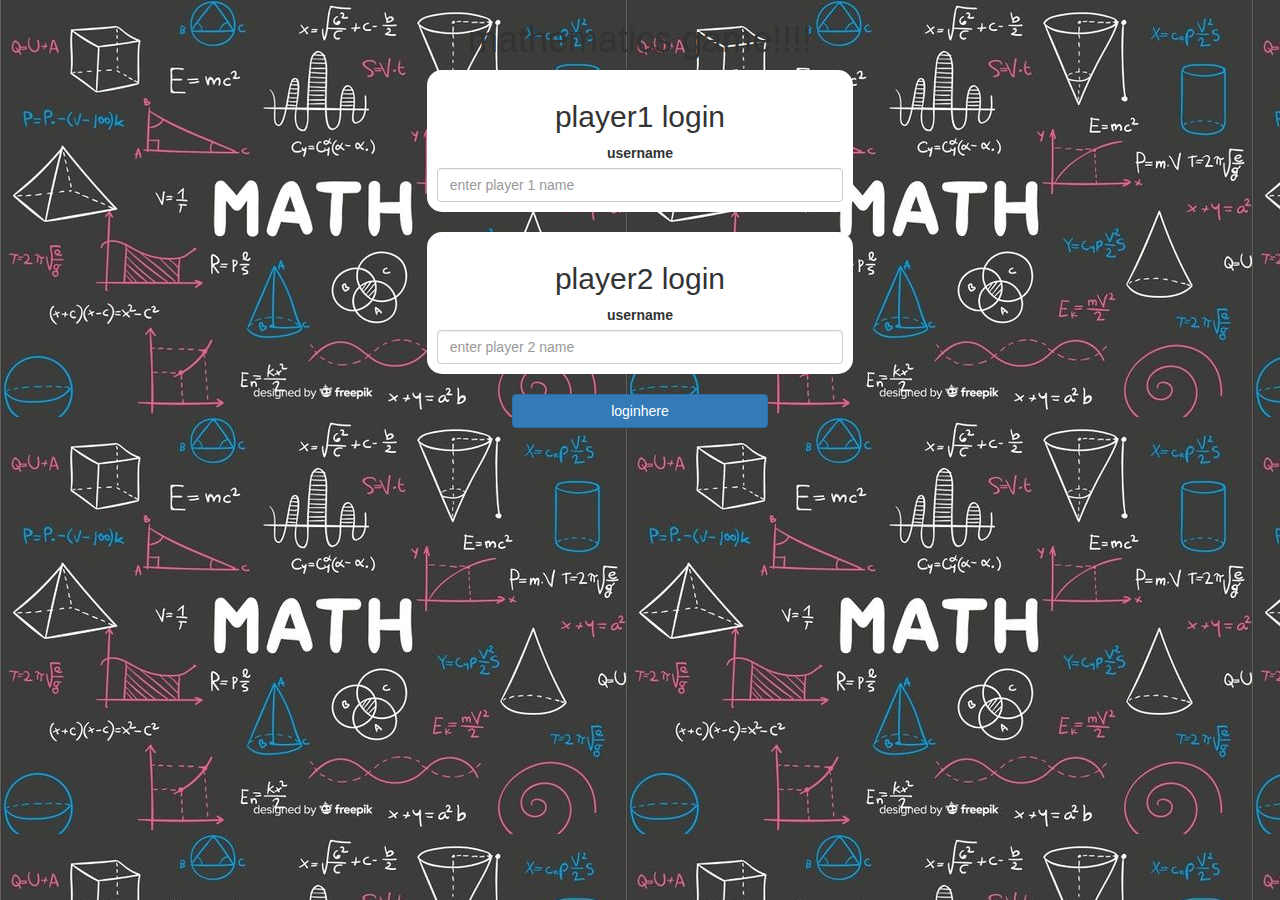
<file: index.html>
<!DOCTYPE html>
<html>
<head>
	<title>math game</title>

<meta name="viewport" content="width=device-width, initial-scale=1">
<link rel="stylesheet" href="https://maxcdn.bootstrapcdn.com/bootstrap/3.4.0/css/bootstrap.min.css">
<script src="https://ajax.googleapis.com/ajax/libs/jquery/3.4.1/jquery.min.js"></script>
<script src="https://maxcdn.bootstrapcdn.com/bootstrap/3.4.0/js/bootstrap.min.js"></script>

<link rel="stylesheet" type="text/css" href="game.css">

<script src="game_login.js"></script>
</head>
<body background="math.jpg">
	<center>
<h1>mathematics game!!!!</h1>
<div class="col-lg-4 col-sm-8 col-xs-11 login_div1">
<h2>player1 login</h2>
<label>username</label>
<input type="text" id="player1name" class="form-control" placeholder="enter player 1 name">
<br>
</div>
<br>

<div class="col-lg-4 col-sm-8 col-xs-11 login_div2">
	<h2>player2 login</h2>
	<label>username</label>
	<input type="text" id="player2name" class="form-control" placeholder="enter player 2 name">

	<br>
	</div>
	<br>
	<button class="btn btn-primary" onclick="adduser()"style="width:20%" >loginhere</button>
</center>
</body>
</html>
</file>
<file: game.css>
body
{
	
}

	.login_div1 , .login_div2
	{
		background: white;
		padding: 10px;
		float: none;
		border-radius: 15px;
	}


#player1name , #player2name
{
	display: inline-block;

}
#word
{
	width: 60%;
}
#word_display
{
	letter-spacing: 5px;
}
#output
{
background: white;
border-radius: 10px;
border-top: 10px solid #AA4465;
padding: 10px;
float: none;
text-align: left;
}
</file>
